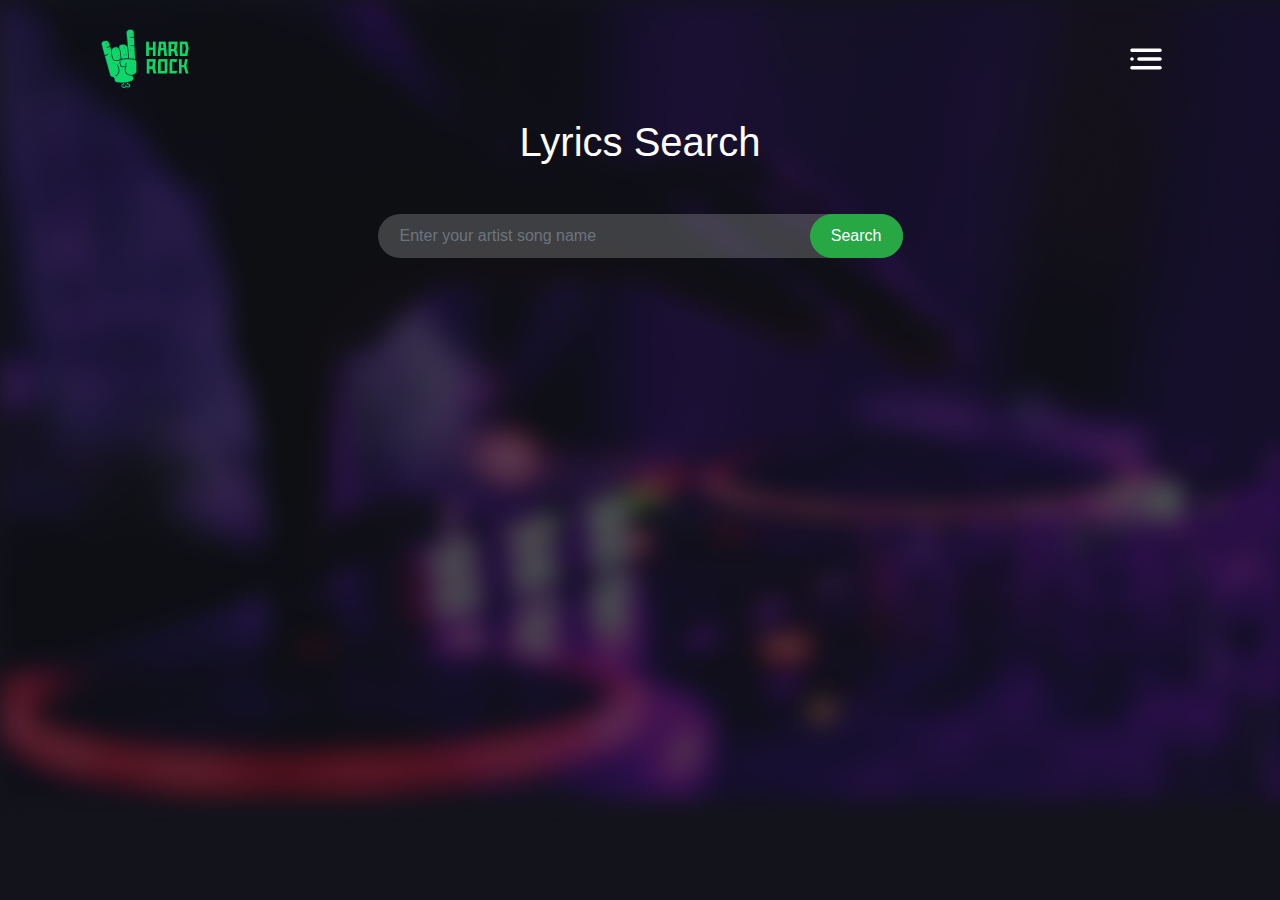
<file: index.html>
<!doctype html>
<html lang="en">

<head>
    <title>Hard Rock Solution - Song Lyric App</title>
    <!-- Required meta tags -->
    <meta charset="utf-8">
    <meta name="viewport" content="width=device-width, initial-scale=1, shrink-to-fit=no">
    <!-- Favicon -->
    <link rel="shortcut icon" href="favicon.ico" type="image/x-icon">
    <!-- Bootstrap CSS -->
    <link rel="stylesheet" href="https://stackpath.bootstrapcdn.com/bootstrap/4.3.1/css/bootstrap.min.css">
    <!-- Custom css -->
    <link rel="stylesheet" href="style.css">
</head>

<body>
    <div class="container">
        <nav class="navbar  navbar-dark my-3">
            <a class="navbar-brand" href="#">
                <img src="images/logo.png" alt="Hard Rock Solution">
            </a>
            <button class="navbar-toggler" type="button" data-toggle="collapse" data-target="#collapsibleNavId" aria-controls="collapsibleNavId" aria-expanded="false" aria-label="Toggle navigation">
                <img src="images/toggler-icon.svg" alt="">
            </button>
            <div class="collapse navbar-collapse" id="collapsibleNavId">
                <ul class="navbar-nav ml-auto mt-2 mt-lg-0">
                    <li class="nav-item active">
                        <a class="nav-link" href="#">Home <span class="sr-only">(current)</span></a>
                    </li>
                </ul>
            </div>
        </nav>

        <main class="content-area">
            <div class="search-bar col-md-6 mx-auto">
                <h1 class="text-center">Lyrics Search</h1>
                <div class="search-box my-5">
                    <input type="text" id="keyword" class="form-control" placeholder="Enter your artist song name">
                    <button id="searchButton" class="btn btn-success search-btn">Search</button>
                </div>
            </div>
   
            
            <!-- === Fancy results === -->
                <div id="viewSearch" class="search-result col-md-8 mx-auto py-4">
                    <!-- single result
                    <div class="single-result row align-items-center my-3 p-3">
                        <div class="col-md-9">
                            <h3 class="lyrics-name">Purple Noon</h3>
                            <p class="author lead">Album by <span>Washed Out</span></p>
                        </div>
                        <div class="col-md-3 text-md-right text-center">
                            <button class="btn btn-success">Get Lyrics</button>
                        </div>
                    </div>
                    ./ single result --> 
               </div>
            

            <!-- Single Lyrics -->
            <div id="viewLyric" class="single-lyrics text-center">
          
            </div>

        </main>
    </div>
    <!-- Optional JavaScript -->
    <!-- jQuery first, then Popper.js, then Bootstrap JS -->
    <script src="https://code.jquery.com/jquery-3.3.1.slim.min.js"></script>
    <script src="https://cdnjs.cloudflare.com/ajax/libs/popper.js/1.14.7/umd/popper.min.js"></script>
    <script src="https://stackpath.bootstrapcdn.com/bootstrap/4.3.1/js/bootstrap.min.js"></script>

    <!-- Custom Script Here -->
    <script>
        
        
        const search = document.getElementById("searchButton");
        const viewLyric = document.getElementById('viewLyric');
        const viewData = document.getElementById('viewSearch');


        search.addEventListener("click", function(){
            const keyword = document.getElementById("keyword").value;
            searchSongs(keyword);

        })
        // Search by song or artist
        async function searchSongs(keyword) {
            const res = await fetch(`https://api.lyrics.ovh/suggest/${keyword}`);
            const data = await res.json();
            showData(data);
        }

        function showData(data) {

            viewData.innerHTML = `
            ${data.data.map(song => `
                            <div class="song-result row align-items-center my-3 p-3">
                            
                                <div class="col-md-9">
                                    <h3 class="lyrics-name song-detail">Title : ${song.title}</h3>
                                    <p class="author lead song-detail">Artist Name :<span> ${song.artist.name}</span></p>
                                    <p class="author lead song-detail">Album :<span> ${song.album.title}</span></p>
                                </div>
                                <div class="col-md-3 text-md-right text-center">
                                    <button data-artist="${song.artist.name}" data-title="${song.title}" class="btn btn-success">Get Lyrics</button>
                                </div>
                            </div>
                        `)
                .join('')}
            `;
        }

    // Search result addEventListener
    viewData.addEventListener('click', btn => {

        if (btn.target.innerHTML === 'Get Lyrics') {
            const artist = btn.target.getAttribute("data-artist");
            const title = btn.target.getAttribute("data-title");
            getLyrics(artist, title);
        }
    })

    // Get lyrics for song
    async function getLyrics(artist, title) {
      
        const res = await fetch(`https://api.lyrics.ovh/v1/${artist}/${title}`);
        console.log("st",res.status);

        if(res.status === 404) {
            viewLyric.style.display = "block";
            viewLyric.innerHTML = `<h2><strong>${artist}</strong> - ${title}</h2> <br/> <pre class="lyrics-text">No Lyrics found</pre>`;
            } else {
            // catches errors both in fetch and response.json
 

            const data = await res.json();
            console.log(data);
            const lyrics = data.lyrics;
            viewLyric.style.display = "block";
            viewLyric.innerHTML = `<h2><strong>${artist}</strong> - ${title}</h2> <br/> <pre class="lyrics-text">${lyrics}</pre>`;
        }

            
    }
    </script>

</body>

</html>
</file>
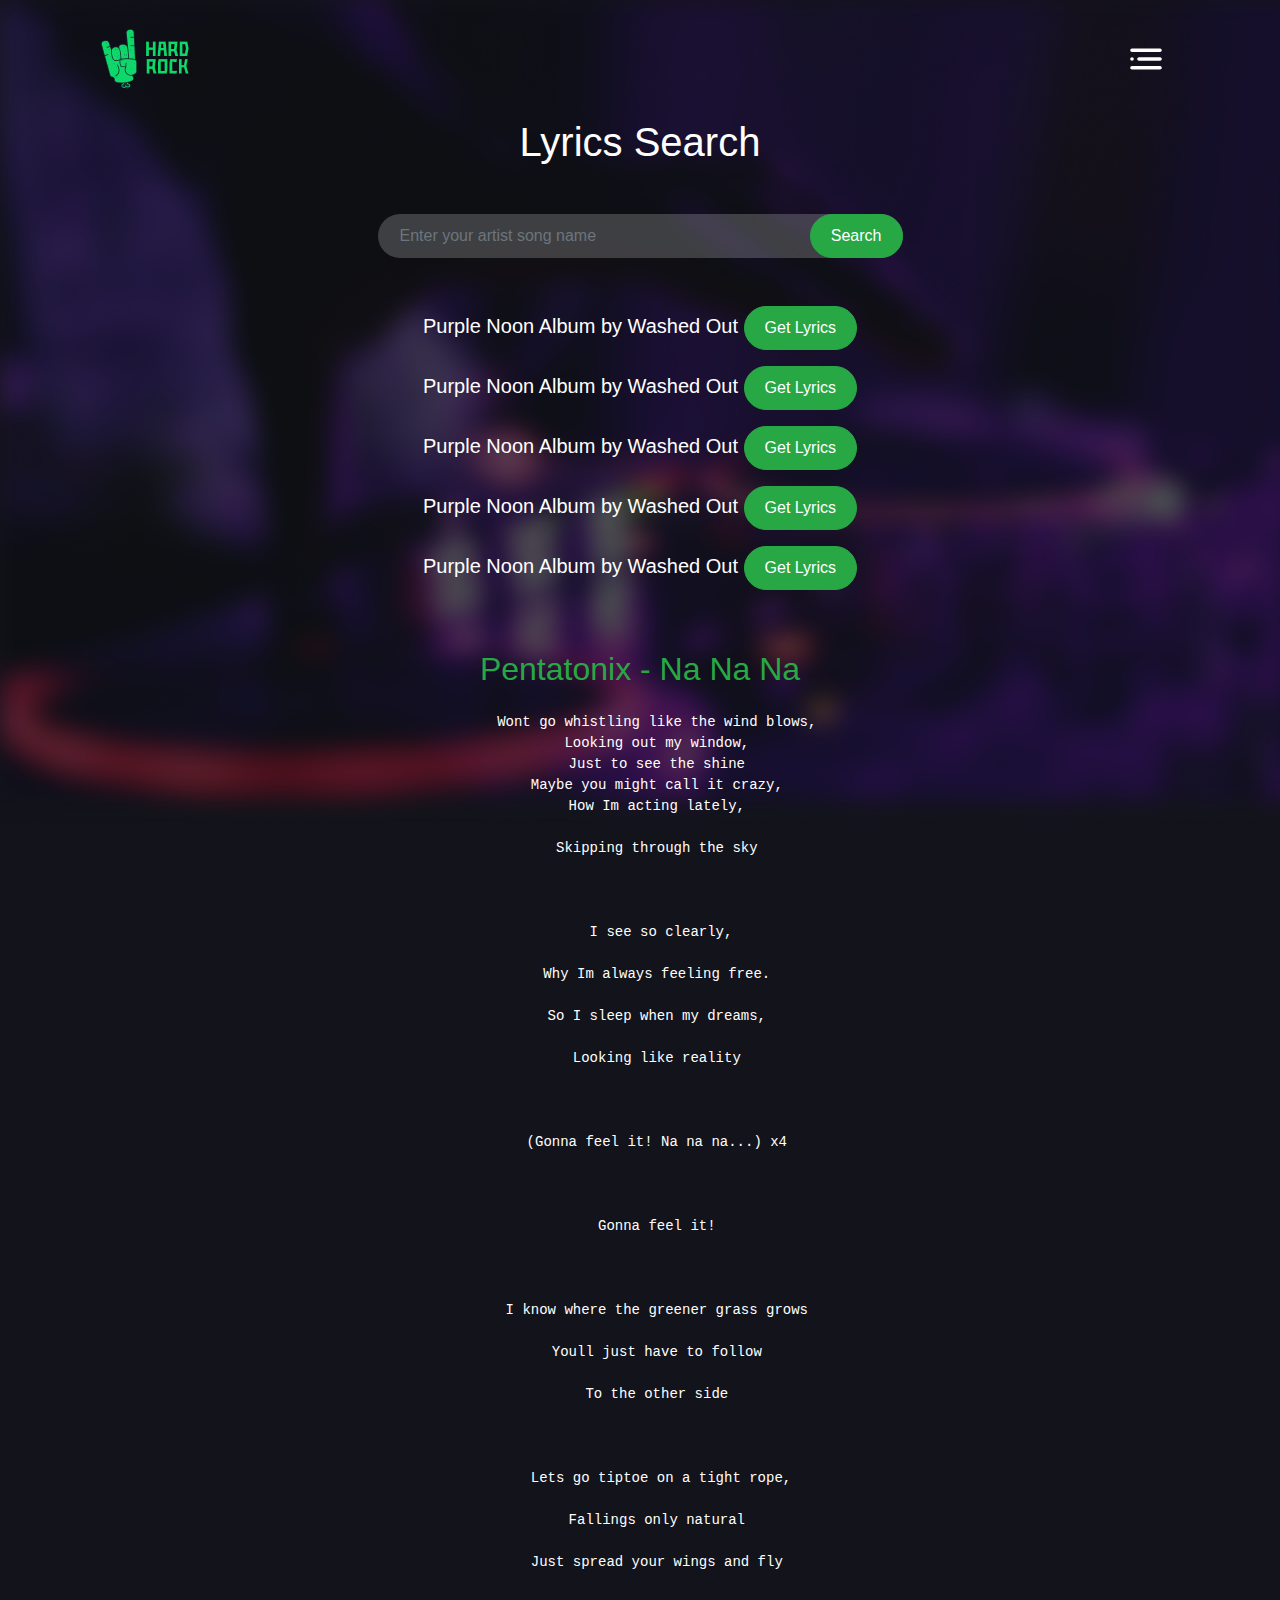
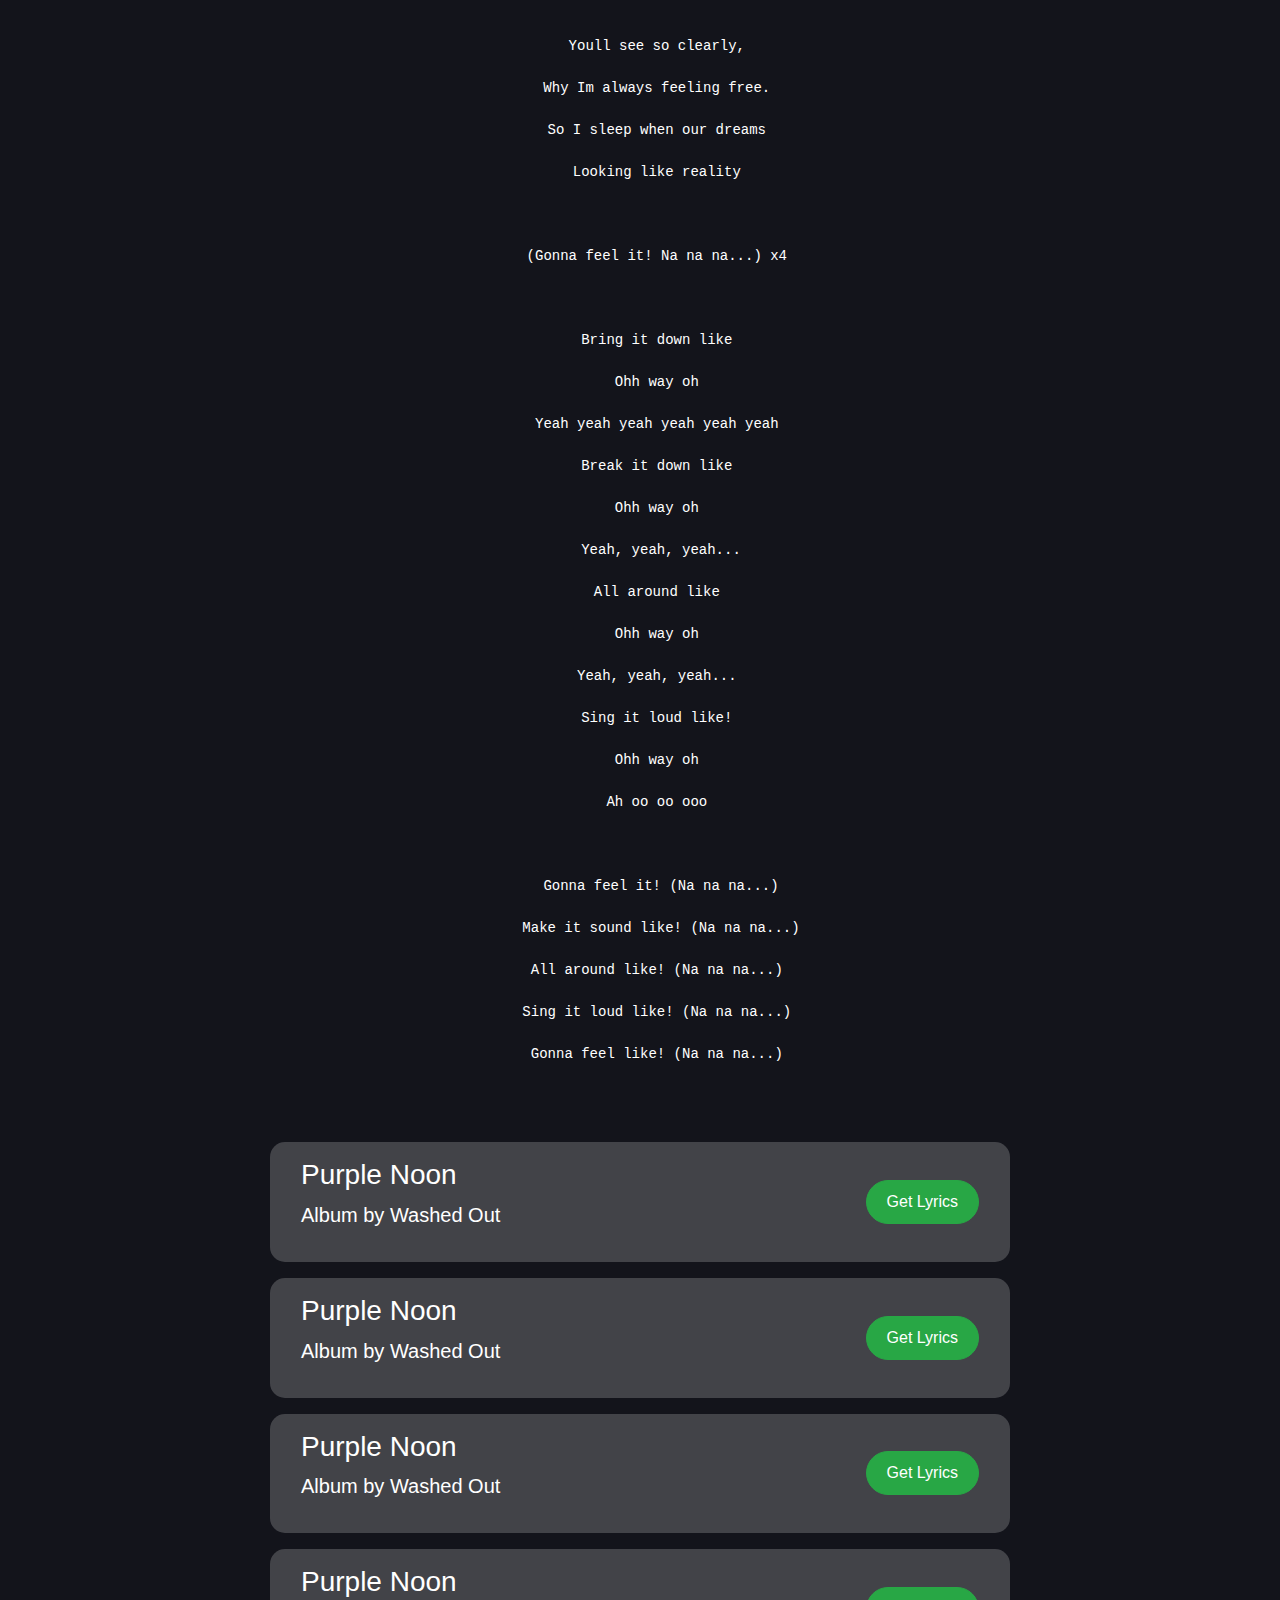
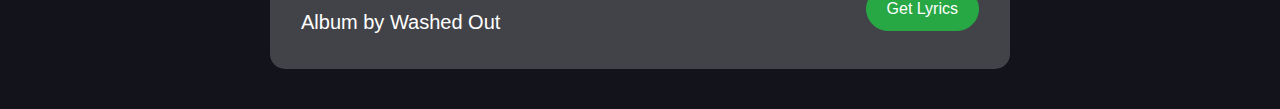
<file: index copy.html>
<!doctype html>
<html lang="en">

<head>
    <title>Hard Rock Solution - Song Lyric App</title>
    <!-- Required meta tags -->
    <meta charset="utf-8">
    <meta name="viewport" content="width=device-width, initial-scale=1, shrink-to-fit=no">
    <!-- Favicon -->
    <link rel="shortcut icon" href="favicon.ico" type="image/x-icon">
    <!-- Bootstrap CSS -->
    <link rel="stylesheet" href="https://stackpath.bootstrapcdn.com/bootstrap/4.3.1/css/bootstrap.min.css">
    <!-- Custom css -->
    <link rel="stylesheet" href="style.css">
</head>

<body>
    <div class="container">
        <nav class="navbar  navbar-dark my-3">
            <a class="navbar-brand" href="#">
                <img src="images/logo.png" alt="Hard Rock Solution">
            </a>
            <button class="navbar-toggler" type="button" data-toggle="collapse" data-target="#collapsibleNavId" aria-controls="collapsibleNavId" aria-expanded="false" aria-label="Toggle navigation">
                <img src="images/toggler-icon.svg" alt="">
            </button>
            <div class="collapse navbar-collapse" id="collapsibleNavId">
                <ul class="navbar-nav ml-auto mt-2 mt-lg-0">
                    <li class="nav-item active">
                        <a class="nav-link" href="#">Home <span class="sr-only">(current)</span></a>
                    </li>
                    <li class="nav-item">
                        <a class="nav-link" href="#">Link</a>
                    </li>
                    <li class="nav-item dropdown">
                        <a class="nav-link dropdown-toggle" href="#" id="dropdownId" data-toggle="dropdown" aria-haspopup="true" aria-expanded="false">Dropdown</a>
                        <div class="dropdown-menu" aria-labelledby="dropdownId">
                            <a class="dropdown-item" href="#">Action 1</a>
                            <a class="dropdown-item" href="#">Action 2</a>
                        </div>
                    </li>
                </ul>
            </div>
        </nav>

        <main class="content-area">
            <div class="search-bar col-md-6 mx-auto">
                <h1 class="text-center">Lyrics Search</h1>
                <div class="search-box my-5">
                    <input type="text" class="form-control" placeholder="Enter your artist song name">
                    <button class="btn btn-success search-btn">Search</button>
                </div>
            </div>
            <!-- === Simple results === -->
            <div class="d-flex justify-content-center">
                <div class="">
                    <p class="author lead"><strong>Purple Noon</strong> Album by <span>Washed Out</span> <button class="btn btn-success">Get Lyrics</button></p>
                    <p class="author lead"><strong>Purple Noon</strong> Album by <span>Washed Out</span> <button class="btn btn-success">Get Lyrics</button></p>
                    <p class="author lead"><strong>Purple Noon</strong> Album by <span>Washed Out</span> <button class="btn btn-success">Get Lyrics</button></p>
                    <p class="author lead"><strong>Purple Noon</strong> Album by <span>Washed Out</span> <button class="btn btn-success">Get Lyrics</button></p>
                    <p class="author lead"><strong>Purple Noon</strong> Album by <span>Washed Out</span> <button class="btn btn-success">Get Lyrics</button></p>
                </div>
            </div>
            <!-- Single Lyrics -->
            <div class="single-lyrics text-center">
                <button class="btn go-back">&lsaquo;</button>
                <h2 class="text-success mb-4">Pentatonix - Na Na Na</h2>
                <pre class="lyric text-white">
    Wont go whistling like the wind blows,
    Looking out my window,
    Just to see the shine
    Maybe you might call it crazy,
    How Im acting lately,

    Skipping through the sky



     I see so clearly,

    Why Im always feeling free.

    So I sleep when my dreams,

    Looking like reality



    (Gonna feel it! Na na na...) x4



    Gonna feel it!



    I know where the greener grass grows

    Youll just have to follow

    To the other side



     Lets go tiptoe on a tight rope,

    Fallings only natural

    Just spread your wings and fly



    Youll see so clearly,

    Why Im always feeling free.

    So I sleep when our dreams

    Looking like reality



    (Gonna feel it! Na na na...) x4



    Bring it down like

    Ohh way oh

    Yeah yeah yeah yeah yeah yeah

    Break it down like

    Ohh way oh

     Yeah, yeah, yeah...

    All around like

    Ohh way oh

    Yeah, yeah, yeah...

    Sing it loud like!

    Ohh way oh

    Ah oo oo ooo



     Gonna feel it! (Na na na...)

     Make it sound like! (Na na na...)

    All around like! (Na na na...)

    Sing it loud like! (Na na na...)

    Gonna feel like! (Na na na...)
                </pre>
            </div>
            <!-- === Fancy results === -->
            <div class="search-result col-md-8 mx-auto py-4">
                <!-- single result -->
                <div class="single-result row align-items-center my-3 p-3">
                    <div class="col-md-9">
                        <h3 class="lyrics-name">Purple Noon</h3>
                        <p class="author lead">Album by <span>Washed Out</span></p>
                    </div>
                    <div class="col-md-3 text-md-right text-center">
                        <button class="btn btn-success">Get Lyrics</button>
                    </div>
                </div>
                <!-- ./ single result -->

                <!-- single result -->
                <div class="single-result row align-items-center my-3 p-3">
                    <div class="col-md-9">
                        <h3 class="lyrics-name">Purple Noon</h3>
                        <p class="author lead">Album by <span>Washed Out</span></p>
                    </div>
                    <div class="col-md-3 text-md-right text-center">
                        <button class="btn btn-success">Get Lyrics</button>
                    </div>
                </div>
                <!-- ./ single result -->
                <!-- single result -->
                <div class="single-result row align-items-center my-3 p-3">
                    <div class="col-md-9">
                        <h3 class="lyrics-name">Purple Noon</h3>
                        <p class="author lead">Album by <span>Washed Out</span></p>
                    </div>
                    <div class="col-md-3 text-md-right text-center">
                        <button class="btn btn-success">Get Lyrics</button>
                    </div>
                </div>
                <!-- ./ single result -->
                <!-- single result -->
                <div class="single-result row align-items-center my-3 p-3">
                    <div class="col-md-9">
                        <h3 class="lyrics-name">Purple Noon</h3>
                        <p class="author lead">Album by <span>Washed Out</span></p>
                    </div>
                    <div class="col-md-3 text-md-right text-center">
                        <button class="btn btn-success">Get Lyrics</button>
                    </div>
                </div>
                <!-- ./ single result -->
            </div>



        </main>
    </div>
    <!-- Optional JavaScript -->
    <!-- jQuery first, then Popper.js, then Bootstrap JS -->
    <script src="https://code.jquery.com/jquery-3.3.1.slim.min.js"></script>
    <script src="https://cdnjs.cloudflare.com/ajax/libs/popper.js/1.14.7/umd/popper.min.js"></script>
    <script src="https://stackpath.bootstrapcdn.com/bootstrap/4.3.1/js/bootstrap.min.js"></script>

    <!-- Custom Script Here -->
    <script>
        fetch('https://api.lyrics.ovh/suggest/summer')
        .then(res => res.json())
        .then(data =>{
            console.log(data);
        })
    </script>

</body>

</html>
</file>
<file: style.css>
body{
    background-color: #13141b;
    color: #ffffff;
    background-image: url(images/bg-image.png);
    background-repeat: no-repeat;
    background-size: 100%;
    background-position: top;
}

.form-control{
    background-color:rgba(255, 255, 255, 0.2);
    padding: 22px;
    border: none;
    border-radius: 25px;
}
.btn{
    border-radius: 1.5rem;
    padding: 9px 20px;
}

.btn-privious{
    background: rgba(255, 255, 255, 0.2);
    color: #ffffff;
}
.navbar-toggler {
    border: none;
}
.search-box{
    position: relative;
}
.search-btn {
    position: absolute;
    top: 0;
    right: 0;
    height: 100%;
}
.single-result{
    background: rgba(255, 255, 255, 0.2);
    border-radius: 15px;
}
#viewLyric {
    display: none;

}
</file>
